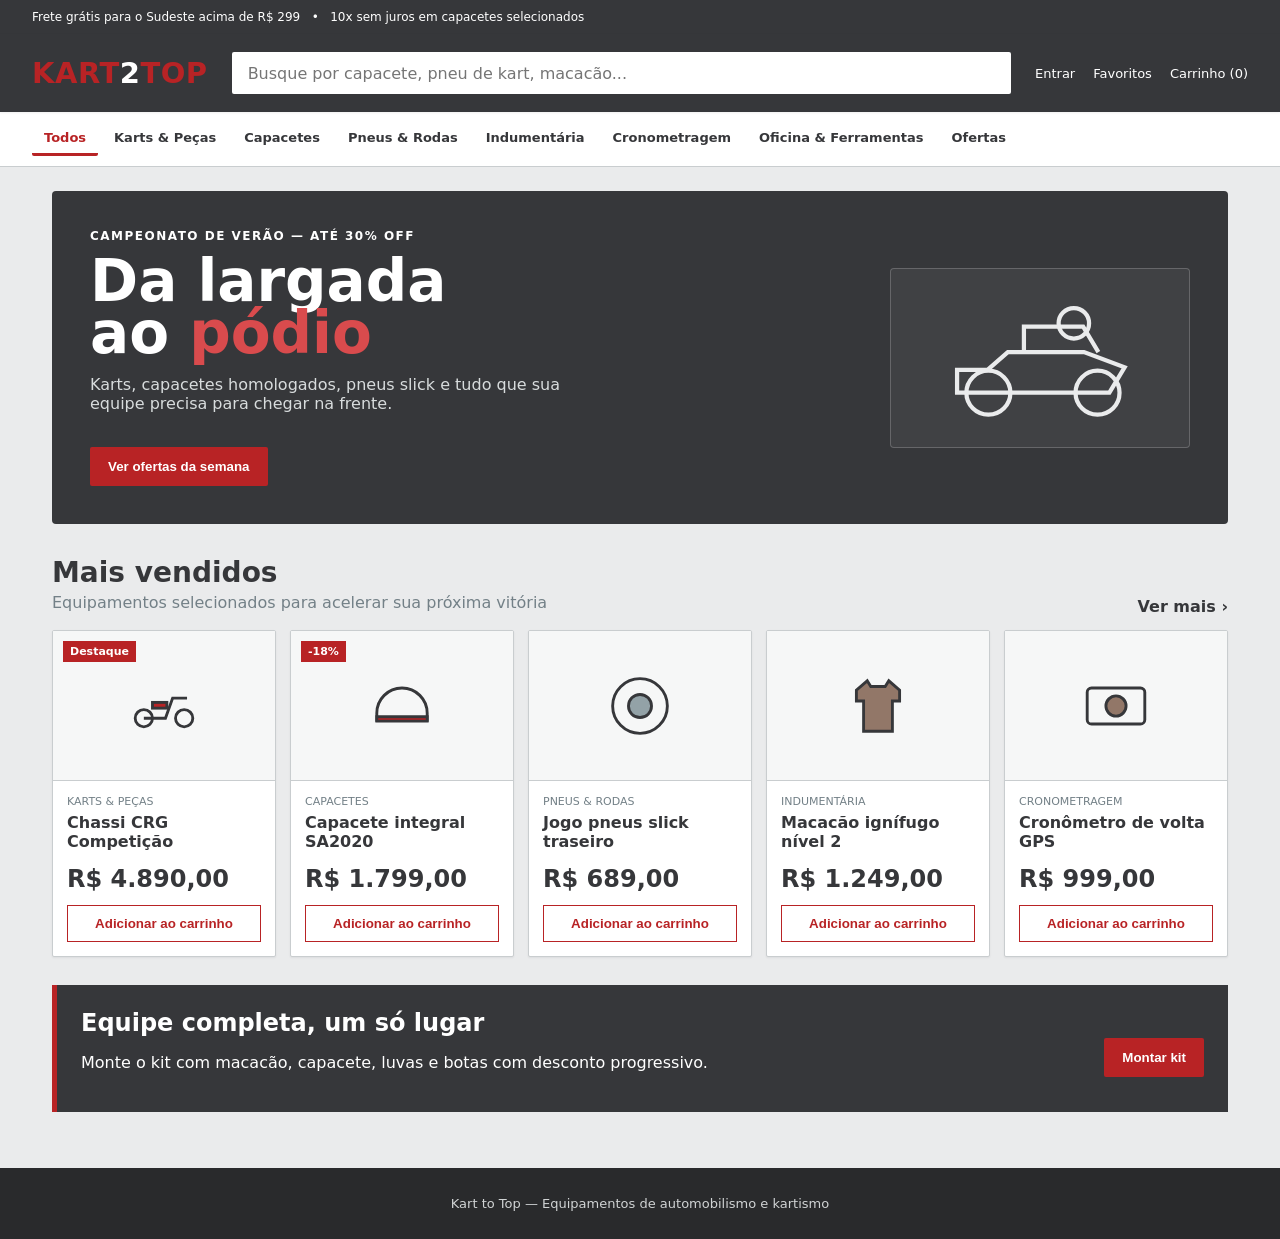
<file: .azure/.preview-temp/loja.html>
<!DOCTYPE html>
<html lang="pt-BR">
<head><meta charset="utf-8"><meta name="viewport" content="width=device-width,initial-scale=1"><title>Loja — Kart to Top</title><link rel="stylesheet" href="./theme.css"></head>
<body><div class="preview-root">
  <div class="preview-topbar">Frete grátis para o Sudeste acima de R$ 299 &nbsp; • &nbsp; 10x sem juros em capacetes selecionados</div>
  <header class="preview-header"><div class="preview-brand"><em>KART</em><span>2</span><em>TOP</em></div><input class="preview-search" value="" placeholder="Busque por capacete, pneu de kart, macacão..."><div class="preview-actions"><span>Entrar</span><span>Favoritos</span><span>Carrinho (0)</span></div></header>
  <nav class="preview-nav"><a class="active" href="#">Todos</a><a href="#">Karts & Peças</a><a href="#">Capacetes</a><a href="#">Pneus & Rodas</a><a href="#">Indumentária</a><a href="#">Cronometragem</a><a href="#">Oficina & Ferramentas</a><a href="#">Ofertas</a></nav>
  <main>
    <section class="preview-hero"><div><div class="preview-hero__eyebrow">Campeonato de verão — até 30% OFF</div><h1>Da largada<br>ao <em>pódio</em></h1><p>Karts, capacetes homologados, pneus slick e tudo que sua equipe precisa para chegar na frente.</p><button class="preview-button">Ver ofertas da semana</button></div><div class="preview-racer"><svg viewBox="0 0 260 170" fill="none" stroke="#eaebec" stroke-width="5"><path d="M32 126h180l18-30-48-18H92L68 99H32z"/><circle cx="69" cy="126" r="26"/><circle cx="198" cy="126" r="26"/><path d="M111 78V48h70l18 30"/><circle cx="170" cy="44" r="18"/></svg></div></section>
    <section class="preview-section"><div class="preview-section__head"><div><h2>Mais vendidos</h2><p>Equipamentos selecionados para acelerar sua próxima vitória</p></div><strong>Ver mais ›</strong></div><div class="preview-grid">
      <article class="preview-card"><div class="preview-card__media"><span class="preview-badge">Destaque</span><svg viewBox="0 0 100 70" fill="none" stroke="#36373a" stroke-width="4"><circle cx="22" cy="52" r="12"/><circle cx="78" cy="52" r="12"/><path d="M22 52h30l10-28h20"/><rect x="34" y="30" width="20" height="8" fill="#b82325"/></svg></div><div class="preview-card__body"><div class="preview-card__category">Karts & Peças</div><div class="preview-card__title">Chassi CRG Competição</div><div class="preview-price">R$ 4.890,00</div><button class="preview-card__button">Adicionar ao carrinho</button></div></article>
      <article class="preview-card"><div class="preview-card__media"><span class="preview-badge">-18%</span><svg viewBox="0 0 100 90" fill="none" stroke="#36373a" stroke-width="4"><path d="M15 55a35 35 0 0170 0v10H15z"/><path d="M15 60h70v6H15z" fill="#b82325"/></svg></div><div class="preview-card__body"><div class="preview-card__category">Capacetes</div><div class="preview-card__title">Capacete integral SA2020</div><div class="preview-price">R$ 1.799,00</div><button class="preview-card__button">Adicionar ao carrinho</button></div></article>
      <article class="preview-card"><div class="preview-card__media"><svg viewBox="0 0 100 100" fill="none" stroke="#36373a" stroke-width="4"><circle cx="50" cy="50" r="38"/><circle cx="50" cy="50" r="16" fill="#93a2a7"/></svg></div><div class="preview-card__body"><div class="preview-card__category">Pneus & Rodas</div><div class="preview-card__title">Jogo pneus slick traseiro</div><div class="preview-price">R$ 689,00</div><button class="preview-card__button">Adicionar ao carrinho</button></div></article>
      <article class="preview-card"><div class="preview-card__media"><svg viewBox="0 0 100 100" fill="none" stroke="#36373a" stroke-width="4"><path d="M35 15L20 28v15h10v42h40V43h10V28L65 15l-5 8H40z" fill="#927768"/></svg></div><div class="preview-card__body"><div class="preview-card__category">Indumentária</div><div class="preview-card__title">Macacão ignífugo nível 2</div><div class="preview-price">R$ 1.249,00</div><button class="preview-card__button">Adicionar ao carrinho</button></div></article>
      <article class="preview-card"><div class="preview-card__media"><svg viewBox="0 0 100 80" fill="none" stroke="#36373a" stroke-width="4"><rect x="10" y="15" width="80" height="50" rx="6"/><circle cx="50" cy="40" r="14" fill="#927768"/></svg></div><div class="preview-card__body"><div class="preview-card__category">Cronometragem</div><div class="preview-card__title">Cronômetro de volta GPS</div><div class="preview-price">R$ 999,00</div><button class="preview-card__button">Adicionar ao carrinho</button></div></article>
    </div></section>
    <section class="preview-banner"><div><h2>Equipe completa, um só lugar</h2><p>Monte o kit com macacão, capacete, luvas e botas com desconto progressivo.</p></div><button class="preview-button">Montar kit</button></section>
  </main>
  <footer class="preview-footer">Kart to Top — Equipamentos de automobilismo e kartismo</footer>
</div></body></html>
</file>
<file: .azure/.preview-temp/theme.css>
:root{--color-primary:#b82325;--color-on-primary:#ffffff;--color-accent:#927768;--color-on-accent:#ffffff;--color-surface:#eaebec;--color-surface-raised:#ffffff;--color-surface-sunken:#dde0e1;--color-text:#36373a;--color-muted:#738087;--color-border:#c9cdcf;--font-body:'Inter',system-ui,sans-serif;--font-heading:'Rajdhani',system-ui,sans-serif;--shadow-sm:0 1px 2px rgba(54,55,58,.08);--shadow-md:0 6px 18px rgba(54,55,58,.12);--radius-sm:2px;--radius-md:4px;--radius-lg:8px;--space-1:4px;--space-2:8px;--space-3:12px;--space-4:16px;--space-5:24px;--space-6:32px}*{box-sizing:border-box}body{margin:0;background:var(--color-surface);color:var(--color-text);font-family:var(--font-body)}h1,h2,h3,.brand{font-family:var(--font-heading);margin:0}.preview-root{min-height:100vh}.preview-topbar{height:34px;background:var(--color-text);color:#fff;display:flex;align-items:center;padding:0 32px;font-size:12px}.preview-header{position:sticky;top:0;z-index:2;background:var(--color-text);color:#fff;padding:18px 32px;display:flex;gap:24px;align-items:center;box-shadow:var(--shadow-sm)}.preview-brand{font-size:29px;font-weight:800;letter-spacing:.5px}.preview-brand span{color:#fff}.preview-brand em{color:var(--color-primary);font-style:normal}.preview-search{flex:1;height:42px;border:0;padding:0 16px;border-radius:var(--radius-sm);font:inherit}.preview-actions{display:flex;gap:18px;font-size:13px}.preview-nav{display:flex;gap:4px;padding:10px 32px;background:#fff;border-bottom:1px solid var(--color-border);overflow:auto}.preview-nav a{white-space:nowrap;color:var(--color-text);text-decoration:none;padding:8px 12px;border-radius:var(--radius-sm);font-size:13px;font-weight:700}.preview-nav a.active{color:var(--color-primary);border-bottom:3px solid var(--color-primary)}main{max-width:1240px;margin:auto;padding:24px 32px}.preview-hero{min-height:280px;border-radius:var(--radius-md);background:#36373a;color:#fff;padding:38px;display:flex;justify-content:space-between;align-items:center}.preview-hero__eyebrow{font-size:12px;color:#fff;letter-spacing:1.5px;font-weight:800;text-transform:uppercase}.preview-hero h1{font-size:58px;line-height:.9;margin:12px 0}.preview-hero h1 em{color:#d94b4d;font-style:normal}.preview-hero p{max-width:520px;color:#d8dcdd}.preview-button{border:0;background:var(--color-primary);color:#fff;font-weight:800;padding:12px 18px;border-radius:var(--radius-sm);margin-top:18px}.preview-racer{width:300px;height:180px;border:1px solid rgba(255,255,255,.2);border-radius:var(--radius-md);display:grid;place-items:center;background:rgba(255,255,255,.05)}.preview-racer svg{width:220px;height:150px}.preview-section{margin-top:32px}.preview-section__head{display:flex;justify-content:space-between;align-items:end;margin-bottom:14px}.preview-section__head h2{font-size:28px}.preview-section__head p{margin:4px 0;color:var(--color-muted)}.preview-grid{display:grid;grid-template-columns:repeat(5,1fr);gap:14px}.preview-card{background:var(--color-surface-raised);border:1px solid var(--color-border);border-radius:var(--radius-sm);overflow:hidden;box-shadow:var(--shadow-sm)}.preview-card__media{height:150px;background:#f6f7f7;border-bottom:1px solid var(--color-border);display:grid;place-items:center;color:var(--color-muted);position:relative}.preview-card__media svg{width:72px;height:72px}.preview-badge{position:absolute;left:10px;top:10px;background:var(--color-primary);color:#fff;font-size:11px;font-weight:800;padding:4px 7px}.preview-card__body{padding:14px}.preview-card__category{font-size:11px;text-transform:uppercase;color:var(--color-muted)}.preview-card__title{font-weight:800;min-height:42px;margin:5px 0 10px}.preview-price{font-family:var(--font-heading);font-size:24px;font-weight:800}.preview-card__button{width:100%;margin-top:12px;border:1px solid var(--color-primary);background:#fff;color:var(--color-primary);padding:10px;font-weight:800}.preview-banner{margin-top:28px;background:var(--color-text);color:#fff;padding:24px;display:flex;justify-content:space-between;align-items:center;border-left:5px solid var(--color-primary)}.preview-footer{margin-top:32px;background:#292a2c;color:#d0d3d4;padding:28px 32px;text-align:center;font-size:13px}@media(max-width:900px){.preview-grid{grid-template-columns:repeat(2,1fr)}.preview-racer{display:none}.preview-actions span{display:none}.preview-header{padding:14px 16px}.preview-nav{padding-left:16px}.main{padding:20px 16px}.preview-hero h1{font-size:44px}}
</file>
